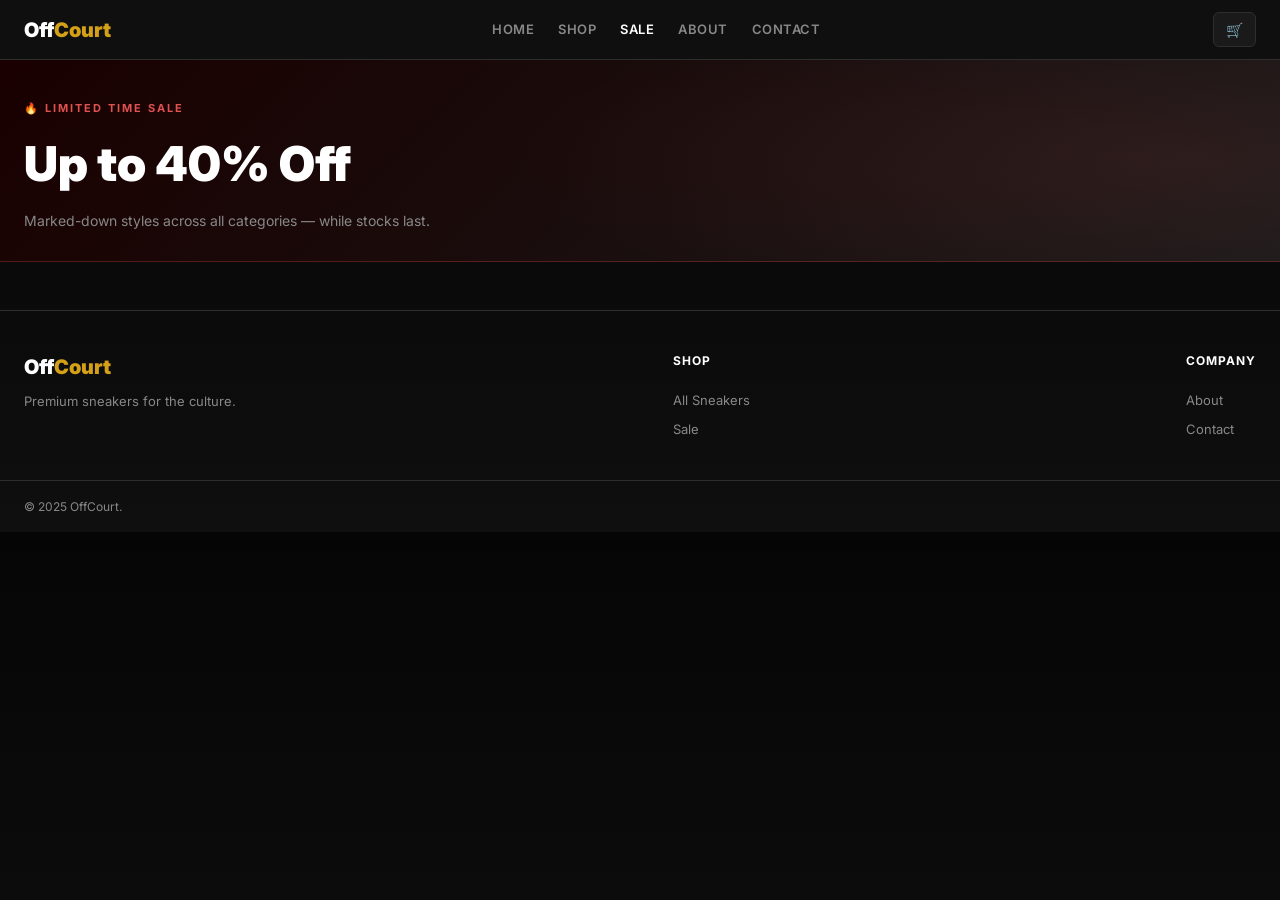
<file: pages/sale.html>
<!DOCTYPE html>
<html lang="en">
<head>
  <meta charset="UTF-8" />
  <meta name="viewport" content="width=device-width, initial-scale=1.0" />
  <title>Sale — OffCourt</title>
  <link rel="stylesheet" href="../css/style.css" />
</head>
<body data-page="sale">

  <nav class="nav" id="nav">
    <a class="nav-logo" href="../index.html">Off<span>Court</span></a>
    <div class="nav-links">
      <a href="../index.html" id="nl-home">Home</a>
      <a href="shop.html"     id="nl-shop">Shop</a>
      <a href="sale.html"     id="nl-sale">Sale</a>
      <a href="about.html"    id="nl-about">About</a>
      <a href="contact.html"  id="nl-contact">Contact</a>
    </div>
    <div class="nav-right">
      <div id="nav-auth-slot"></div>
      <button class="cart-btn" onclick="openCart()">🛒 <span class="cbadge" id="cbadge">0</span></button>
      <button class="ham" id="ham" onclick="toggleMob()"><span></span><span></span><span></span></button>
    </div>
  </nav>
  <div class="mob-menu" id="mob-menu">
    <a href="../index.html" id="ml-home"    onclick="closeMob()">Home</a>
    <a href="shop.html"     id="ml-shop"    onclick="closeMob()">Shop</a>
    <a href="sale.html"     id="ml-sale"    onclick="closeMob()">Sale</a>
    <a href="about.html"    id="ml-about"   onclick="closeMob()">About</a>
    <a href="contact.html"  id="ml-contact" onclick="closeMob()">Contact</a>
  </div>

  <div class="page-wrap">

    <!-- SALE HEADER -->
    <div class="sale-header">
      <div class="sale-tag">🔥 Limited Time Sale</div>
      <h1>Up to 40% Off</h1>
      <p>Marked-down styles across all categories — while stocks last.</p>
    </div>

    <!-- SALE PRODUCTS (only products that have an old/original price) -->
    <div style="padding:24px">
      <div id="sale-grid" style="display:grid;grid-template-columns:repeat(auto-fill,minmax(200px,1fr));gap:16px;"></div>
    </div>

    <footer class="footer">
      <div class="f-brand"><h3>Off<span>Court</span></h3><p>Premium sneakers for the culture.</p></div>
      <div class="f-col"><h4>Shop</h4><a href="shop.html">All Sneakers</a><a href="sale.html">Sale</a></div>
      <div class="f-col"><h4>Company</h4><a href="about.html">About</a><a href="contact.html">Contact</a></div>
    </footer>
    <div class="f-btm"><span>© 2025 OffCourt.</span></div>
  </div>

  <!-- CART + CHECKOUT (same on every page) -->
  <div class="overlay" id="overlay" onclick="closeCart()"></div>
  <aside class="cdr" id="cdr">
    <div class="cdr-h"><div class="cdr-title">Your Cart</div><button class="xb" onclick="closeCart()">✕</button></div>
    <div class="cdr-items" id="cdr-items"></div>
    <div id="cdr-foot" style="display:none">
      <div class="cdr-foot-inner">
        <div class="cdr-row"><span>Subtotal</span><span id="cdr-sub">$0</span></div>
        <div class="cdr-row"><span>Shipping</span><span id="cdr-ship">Free</span></div>
        <div class="cdr-row big"><span>Total</span><span id="cdr-tot">$0</span></div>
        <button class="btn-gold" style="width:100%;margin-top:14px;padding:14px" onclick="openCheckout()">Checkout →</button>
      </div>
    </div>
  </aside>
  <div class="mbg" id="mbg">
    <div class="modal">
      <div class="modal-h"><div class="modal-title" id="modal-title">Checkout</div><button class="xb" onclick="closeModal()">✕</button></div>
      <div class="modal-body" id="modal-body">
        <div class="frow">
          <div class="fg"><label>First Name</label><input class="fi" id="o-fn" type="text" placeholder="First name" /></div>
          <div class="fg"><label>Last Name</label><input class="fi" id="o-ln" type="text" placeholder="Last name" /></div>
        </div>
        <div class="fg"><label>Email</label><input class="fi" id="o-em" type="email" placeholder="your@email.com" /></div>
        <div class="fg"><label>Address</label><input class="fi" id="o-ad" type="text" placeholder="Street address" /></div>
        <div class="frow">
          <div class="fg"><label>City</label><input class="fi" id="o-ci" type="text" placeholder="City" /></div>
          <div class="fg"><label>PIN Code</label><input class="fi" id="o-pi" type="text" placeholder="160001" /></div>
        </div>
        <div class="fg" style="margin-top:16px"><label>Card Number</label><input class="fi" id="o-cn" type="text" placeholder="4111 1111 1111 1111" maxlength="19" oninput="fmtCard(this)" /></div>
        <div class="frow">
          <div class="fg"><label>Expiry</label><input class="fi" id="o-ex" type="text" placeholder="MM / YY" maxlength="7" oninput="fmtExp(this)" /></div>
          <div class="fg"><label>CVV</label><input class="fi" id="o-cv" type="password" placeholder="•••" maxlength="3" /></div>
        </div>
        <button class="btn-gold" style="width:100%;margin-top:8px;padding:14px" onclick="placeOrder()">Place Order →</button>
      </div>
    </div>
  </div>
  <div class="toast" id="toast"></div>

  <script src="../js/products.js"></script>
  <script src="../js/auth.js"></script>
  <script src="../js/cart.js"></script>
  <script src="../js/nav.js"></script>
  <script>
    document.addEventListener('DOMContentLoaded', function() {
      // Only show products that have a sale price (p.old != null)
      var saleItems = PRODUCTS.filter(function(p) { return p.old !== null; });
      document.getElementById('sale-grid').innerHTML = saleItems.map(function(p, i) {
        return cardHTML(p, i * 0.04);
      }).join('');
    });
  </script>
</body>
</html>
</file>
<file: css/style.css>
/* =============================================
   OffCourt - Simple Styles
   CSS tells the browser what color, size, and
   position every element should be.
   ============================================= */

@import url('https://fonts.googleapis.com/css2?family=Inter:wght@400;600;700;900&display=swap');

/* --- Reusable color swatches --- */
:root {
  --black:  #0f0f0f;
  --dark:   #1a1a1a;
  --border: #2e2e2e;
  --gold:   #d4a017;
  --white:  #ffffff;
  --text:   #e0e0e0;
  --muted:  #888888;
  --red:    #e05252;
  --green:  #52a052;
  --nav-h:  60px;
}

/* --- Remove default browser styles --- */
*, *::before, *::after { box-sizing: border-box; margin: 0; padding: 0; }
body { font-family: 'Inter', sans-serif; background: linear-gradient(180deg, #050505 0%, #0f0f0f 100%); color: var(--text); font-size: 15px; line-height: 1.6; }
img  { display: block; max-width: 100%; }
a    { text-decoration: none; color: inherit; }
button { cursor: pointer; font-family: inherit; border: none; }

/* ── TOP NAV BAR ─────────────────────────────── */
.nav {
  position: fixed; top: 0; left: 0; right: 0; height: var(--nav-h);
  background: var(--black); border-bottom: 1px solid var(--border);
  display: flex; align-items: center; justify-content: space-between;
  padding: 0 24px; z-index: 100;
}
.nav-logo { font-size: 20px; font-weight: 900; color: var(--white); }
.nav-logo span { color: var(--gold); }
.nav-links { display: flex; gap: 24px; }
.nav-links a { font-size: 13px; font-weight: 600; color: var(--muted); text-transform: uppercase; letter-spacing: 0.5px; transition: color 0.2s; }
.nav-links a:hover, .nav-links a.active { color: var(--white); }
.nav-right { display: flex; align-items: center; gap: 12px; }

/* Cart button */
.cart-btn { position: relative; background: var(--dark); border: 1px solid var(--border); border-radius: 6px; padding: 8px 12px; color: var(--text); font-size: 14px; transition: border-color 0.2s; }
.cart-btn:hover { border-color: var(--gold); color: var(--gold); }
.cbadge { position: absolute; top: -6px; right: -6px; background: var(--gold); color: var(--black); font-size: 10px; font-weight: 700; width: 18px; height: 18px; border-radius: 50%; display: flex; align-items: center; justify-content: center; opacity: 0; transform: scale(0); transition: all 0.2s; }
.cbadge.on { opacity: 1; transform: scale(1); }

/* Mobile hamburger */
.ham { display: none; flex-direction: column; gap: 5px; padding: 6px; cursor: pointer; background: none; }
.ham span { display: block; width: 20px; height: 2px; background: var(--text); border-radius: 2px; transition: all 0.3s; }
.ham.open span:nth-child(1) { transform: translateY(7px) rotate(45deg); }
.ham.open span:nth-child(2) { opacity: 0; }
.ham.open span:nth-child(3) { transform: translateY(-7px) rotate(-45deg); }

/* Mobile menu */
.mob-menu { display: none; position: fixed; top: var(--nav-h); left: 0; right: 0; background: var(--dark); border-bottom: 1px solid var(--border); padding: 16px 24px; flex-direction: column; gap: 12px; z-index: 99; }
.mob-menu.open { display: flex; }
.mob-menu a { font-size: 15px; font-weight: 600; color: var(--text); padding: 8px 0; border-bottom: 1px solid var(--border); }

.page-wrap { padding-top: var(--nav-h); }

/* ── BUTTONS ─────────────────────────────────── */
.btn-gold { display: inline-block; background: var(--gold); color: var(--black); font-weight: 700; font-size: 13px; padding: 12px 24px; border-radius: 6px; border: none; cursor: pointer; transition: opacity 0.2s, transform 0.2s; }
.btn-gold:hover { opacity: 0.88; transform: translateY(-1px); }
.btn-outline { display: inline-block; background: none; color: var(--text); font-weight: 600; font-size: 13px; padding: 11px 24px; border-radius: 6px; border: 1px solid var(--border); cursor: pointer; transition: border-color 0.2s, color 0.2s; }
.btn-outline:hover { border-color: var(--gold); color: var(--gold); }

/* ── PRODUCT CARD ────────────────────────────── */
.pgrid { display: flex; flex-wrap: wrap; gap: 16px; }
.pc { background: var(--dark); border: 1px solid var(--border); border-radius: 8px; overflow: hidden; transition: transform 0.2s, border-color 0.2s; animation: fadeUp 0.4s ease both; }
.pc:hover { transform: translateY(-4px); border-color: var(--gold); }
.pc-img { position: relative; aspect-ratio: 4/3; overflow: hidden; background: #111; }
.pc-img img { width: 100%; height: 100%; object-fit: cover; }
.pc-badge { position: absolute; top: 10px; left: 10px; font-size: 10px; font-weight: 700; padding: 3px 8px; border-radius: 4px; text-transform: uppercase; }
.b-new  { background: var(--gold); color: var(--black); }
.b-sale { background: var(--red);  color: var(--white); }
.b-lim  { background: #6a4fc8;    color: var(--white); }
.pc-body  { padding: 14px; }
.pc-brand { font-size: 11px; font-weight: 700; color: var(--gold); text-transform: uppercase; letter-spacing: 1px; margin-bottom: 4px; }
.pc-name  { font-size: 14px; font-weight: 700; color: var(--white); margin-bottom: 4px; line-height: 1.3; }
.pc-cat   { font-size: 11px; color: var(--muted); margin-bottom: 6px; text-transform: capitalize; }
.pc-stars { font-size: 12px; color: var(--gold); margin-bottom: 10px; }
.pc-stars span { color: var(--muted); font-size: 11px; }
.pc-foot  { display: flex; align-items: center; justify-content: space-between; gap: 8px; }
.pc-price { font-size: 16px; font-weight: 900; color: var(--white); }
.pc-old   { font-size: 12px; color: var(--muted); text-decoration: line-through; margin-left: 6px; }
.pc-add   { background: var(--gold); color: var(--black); font-size: 12px; font-weight: 700; padding: 7px 14px; border-radius: 5px; border: none; cursor: pointer; transition: opacity 0.2s; white-space: nowrap; }
.pc-add:hover { opacity: 0.85; }

/* ── SECTION HEADINGS ────────────────────────── */
.section { padding: 48px 24px; }
.section + .section { border-top: 1px solid var(--border); }
.sec-tag   { font-size: 11px; font-weight: 700; color: var(--gold); text-transform: uppercase; letter-spacing: 2px; margin-bottom: 8px; }
.sec-title { font-size: clamp(24px, 4vw, 40px); font-weight: 900; color: var(--white); margin-bottom: 24px; line-height: 1.1; }
.sec-head  { display: flex; align-items: flex-end; justify-content: space-between; margin-bottom: 24px; flex-wrap: wrap; gap: 12px; }
.btn-link  { font-size: 12px; color: var(--muted); font-weight: 600; text-transform: uppercase; letter-spacing: 0.5px; transition: color 0.2s; }
.btn-link:hover { color: var(--gold); }

/* ── FORM INPUTS ─────────────────────────────── */
.fi { width: 100%; background: #111; border: 1px solid var(--border); border-radius: 6px; padding: 11px 14px; color: var(--text); font-size: 14px; font-family: inherit; outline: none; transition: border-color 0.2s; }
.fi:focus { border-color: var(--gold); }
.fi::placeholder { color: #555; }
.fg { margin-bottom: 14px; }
.fg label { display: block; font-size: 11px; font-weight: 700; color: var(--muted); text-transform: uppercase; letter-spacing: 0.5px; margin-bottom: 6px; }
.frow { display: flex; gap: 12px; }
.frow .fg { flex: 1; }

/* ── CART DRAWER ─────────────────────────────── */
.overlay { position: fixed; inset: 0; background: rgba(0,0,0,0.6); z-index: 200; opacity: 0; pointer-events: none; transition: opacity 0.3s; }
.overlay.on { opacity: 1; pointer-events: all; }
.cdr { position: fixed; top: 0; right: 0; bottom: 0; width: 360px; max-width: 95vw; background: var(--dark); border-left: 1px solid var(--border); z-index: 201; display: flex; flex-direction: column; transform: translateX(100%); transition: transform 0.3s cubic-bezier(0.4,0,0.2,1); }
.cdr.on { transform: translateX(0); }
.cdr-h { display: flex; align-items: center; justify-content: space-between; padding: 18px 20px; border-bottom: 1px solid var(--border); }
.cdr-title { font-size: 16px; font-weight: 700; color: var(--white); }
.cdr-items { flex: 1; overflow-y: auto; padding: 16px 20px; }
.cdr-empty { text-align: center; padding: 60px 20px; color: var(--muted); }
.cdr-empty .ei { font-size: 40px; margin-bottom: 12px; }
.ci { display: flex; gap: 12px; align-items: flex-start; padding: 12px 0; border-bottom: 1px solid var(--border); }
.ci-th { width: 64px; height: 64px; border-radius: 6px; overflow: hidden; background: #111; flex-shrink: 0; }
.ci-th img { width: 100%; height: 100%; object-fit: cover; }
.ci-info { flex: 1; }
.ci-br { font-size: 10px; font-weight: 700; color: var(--gold); text-transform: uppercase; }
.ci-nm { font-size: 13px; font-weight: 600; color: var(--white); margin-bottom: 4px; }
.ci-pr { font-size: 14px; font-weight: 700; color: var(--white); margin-bottom: 8px; }
.qrow  { display: flex; align-items: center; gap: 8px; }
.qb    { width: 26px; height: 26px; background: var(--black); border: 1px solid var(--border); border-radius: 4px; color: var(--text); font-size: 16px; display: flex; align-items: center; justify-content: center; }
.qb:hover { border-color: var(--gold); color: var(--gold); }
.qn    { font-size: 14px; font-weight: 700; color: var(--white); min-width: 20px; text-align: center; }
.ci-del { font-size: 11px; color: var(--muted); background: none; border: none; cursor: pointer; padding: 0; margin-left: auto; align-self: flex-start; }
.ci-del:hover { color: var(--red); }
.cdr-foot-inner { padding: 16px 20px; border-top: 1px solid var(--border); }
.cdr-row { display: flex; justify-content: space-between; margin-bottom: 8px; font-size: 14px; color: var(--muted); }
.cdr-row.big { font-size: 17px; font-weight: 700; color: var(--white); margin-top: 10px; }

/* ── CHECKOUT MODAL ──────────────────────────── */
.mbg { position: fixed; inset: 0; background: rgba(0,0,0,0.7); backdrop-filter: blur(6px); z-index: 300; display: flex; align-items: center; justify-content: center; padding: 20px; opacity: 0; pointer-events: none; transition: opacity 0.3s; }
.mbg.on { opacity: 1; pointer-events: all; }
.modal { background: var(--dark); border: 1px solid var(--border); border-radius: 8px; width: 100%; max-width: 480px; max-height: 90vh; overflow-y: auto; }
.modal-h { display: flex; align-items: center; justify-content: space-between; padding: 18px 24px; border-bottom: 1px solid var(--border); position: sticky; top: 0; background: var(--dark); }
.modal-title { font-size: 18px; font-weight: 700; color: var(--white); }
.modal-body  { padding: 24px; }
.ok-sc  { text-align: center; padding: 24px 0; }
.ok-ic  { font-size: 48px; margin-bottom: 16px; }
.ok-ttl { font-size: 22px; font-weight: 900; color: var(--white); margin-bottom: 8px; }
.ok-msg { color: var(--muted); font-size: 14px; line-height: 1.6; }
.ok-id  { background: var(--black); border: 1px solid var(--border); border-radius: 6px; padding: 10px 20px; font-family: monospace; font-size: 16px; color: var(--gold); margin: 16px auto; display: inline-block; }

/* Close button */
.xb { width: 30px; height: 30px; border-radius: 50%; background: var(--black); border: 1px solid var(--border); color: var(--muted); font-size: 14px; display: flex; align-items: center; justify-content: center; cursor: pointer; transition: all 0.2s; }
.xb:hover { color: var(--white); border-color: var(--gold); }

/* ── TOAST ───────────────────────────────────── */
.toast { position: fixed; bottom: 24px; left: 50%; transform: translateX(-50%) translateY(80px); background: var(--dark); border: 1px solid var(--gold); color: var(--white); font-size: 13px; font-weight: 600; padding: 12px 24px; border-radius: 50px; z-index: 999; opacity: 0; transition: all 0.3s; white-space: nowrap; }
.toast.on { transform: translateX(-50%) translateY(0); opacity: 1; }

/* ── FOOTER ──────────────────────────────────── */
.footer { padding: 40px 24px; border-top: 1px solid var(--border); display: flex; flex-wrap: wrap; gap: 32px; justify-content: space-between; }
.f-brand h3 { font-size: 20px; font-weight: 900; color: var(--white); margin-bottom: 8px; }
.f-brand h3 span { color: var(--gold); }
.f-brand p  { font-size: 13px; color: var(--muted); max-width: 220px; line-height: 1.6; }
.f-col { display: flex; flex-direction: column; gap: 8px; }
.f-col h4 { font-size: 12px; font-weight: 700; color: var(--white); text-transform: uppercase; letter-spacing: 1px; margin-bottom: 12px; }
.f-col a  { font-size: 13px; color: var(--muted); transition: color 0.2s; }
.f-col a:hover { color: var(--gold); }
.f-btm { border-top: 1px solid var(--border); padding: 16px 24px; display: flex; justify-content: space-between; font-size: 12px; color: var(--muted); flex-wrap: wrap; gap: 8px; }

/* ── AUTH MODAL ──────────────────────────────── */
.auth-overlay { position: fixed; inset: 0; background: rgba(0,0,0,0.7); backdrop-filter: blur(6px); z-index: 500; display: flex; align-items: center; justify-content: center; padding: 20px; opacity: 0; pointer-events: none; transition: opacity 0.3s; }
.auth-overlay.show { opacity: 1; pointer-events: all; }
.auth-popup { background: var(--dark); border: 1px solid var(--border); border-radius: 8px; width: 100%; max-width: 400px; padding: 32px 28px; position: relative; transform: translateY(16px) scale(0.97); transition: transform 0.3s; max-height: 90vh; overflow-y: auto; }
.auth-overlay.show .auth-popup { transform: none; }
.auth-popup-logo      { font-size: 22px; font-weight: 900; color: var(--white); margin-bottom: 4px; }
.auth-popup-logo span { color: var(--gold); }
.auth-popup-sub       { font-size: 13px; color: var(--muted); margin-bottom: 24px; }
.auth-popup-close { position: absolute; top: 14px; right: 14px; width: 28px; height: 28px; border-radius: 50%; background: var(--black); border: 1px solid var(--border); color: var(--muted); font-size: 13px; display: flex; align-items: center; justify-content: center; cursor: pointer; transition: all 0.2s; }
.auth-popup-close:hover { color: var(--white); border-color: var(--gold); }
.auth-tabs { display: flex; margin-bottom: 24px; border-bottom: 1px solid var(--border); }
.auth-tab  { flex: 1; padding: 10px; font-size: 13px; font-weight: 700; background: none; border: none; color: var(--muted); cursor: pointer; transition: color 0.2s; border-bottom: 2px solid transparent; margin-bottom: -1px; }
.auth-tab.active { color: var(--gold); border-bottom-color: var(--gold); }
.auth-err  { font-size: 12px; color: var(--red); min-height: 18px; margin-bottom: 10px; }
.pass-wrap { position: relative; }
.pass-wrap .fi { padding-right: 42px; }
.pass-eye { position: absolute; right: 12px; top: 50%; transform: translateY(-50%); background: none; border: none; font-size: 14px; cursor: pointer; color: var(--muted); padding: 0; }
.str-bar  { height: 3px; background: var(--border); border-radius: 3px; margin-top: 6px; }
.str-fill { height: 100%; border-radius: 3px; transition: width 0.3s, background 0.3s; width: 0; }
.str-lbl  { font-size: 11px; margin-top: 4px; font-weight: 600; }
.code-row { display: flex; gap: 8px; justify-content: center; margin: 20px 0 14px; }
.code-box { width: 44px; height: 52px; background: #111; border: 1px solid var(--border); border-radius: 6px; text-align: center; font-size: 22px; font-weight: 700; color: var(--white); outline: none; transition: border-color 0.2s; }
.code-box:focus { border-color: var(--gold); }
.demo-box { background: rgba(212,160,23,0.08); border: 1px solid rgba(212,160,23,0.25); border-radius: 6px; padding: 10px 14px; font-size: 12px; color: var(--muted); margin-bottom: 12px; line-height: 1.7; }
.demo-box strong { color: var(--white); font-size: 16px; letter-spacing: 3px; }
.demo-lbl { color: var(--gold); font-weight: 700; }
.auth-switch { font-size: 13px; color: var(--muted); text-align: center; margin-top: 14px; }
.auth-switch a { color: var(--gold); cursor: pointer; font-weight: 600; }
.btn-signin { display: flex; align-items: center; gap: 6px; background: var(--gold); color: var(--black); font-size: 12px; font-weight: 700; padding: 8px 14px; border-radius: 6px; border: none; cursor: pointer; transition: opacity 0.2s; }
.btn-signin:hover { opacity: 0.85; }
.nav-avatar { width: 32px; height: 32px; border-radius: 50%; background: var(--gold); color: var(--black); font-size: 12px; font-weight: 900; display: flex; align-items: center; justify-content: center; cursor: pointer; transition: transform 0.2s; }
.nav-avatar:hover { transform: scale(1.1); }
.user-drop-wrap { position: relative; }
.user-drop { position: absolute; top: calc(100% + 10px); right: 0; background: var(--dark); border: 1px solid var(--border); border-radius: 8px; min-width: 180px; box-shadow: 0 12px 40px rgba(0,0,0,0.5); opacity: 0; pointer-events: none; transform: translateY(-6px); transition: all 0.2s; z-index: 200; }
.user-drop.open { opacity: 1; pointer-events: all; transform: none; }
.user-drop-name  { font-size: 13px; font-weight: 700; color: var(--white); padding: 12px 14px 2px; }
.user-drop-email { font-size: 11px; color: var(--muted); padding: 0 14px 12px; }
.user-drop-hr    { border: none; border-top: 1px solid var(--border); }
.user-drop-btn   { display: block; width: 100%; padding: 10px 14px; text-align: left; background: none; border: none; font-size: 13px; color: var(--text); cursor: pointer; transition: color 0.2s; }
.user-drop-btn:hover { color: var(--gold); }
@keyframes shake { 0%,100% { transform: translateX(0); } 25%,75% { transform: translateX(-6px); } 50% { transform: translateX(6px); } }
.shake { animation: shake 0.4s ease; }

/* ── FILTER BAR ──────────────────────────────── */
.filter-bar { padding: 14px 24px; display: flex; gap: 10px; flex-wrap: wrap; align-items: center; border-bottom: 1px solid var(--border); background: var(--black); position: sticky; top: var(--nav-h); z-index: 50; }
.sel { background: var(--dark); border: 1px solid var(--border); color: var(--text); padding: 9px 32px 9px 12px; border-radius: 6px; font-size: 13px; font-family: inherit; cursor: pointer; appearance: none; background-image: url("data:image/svg+xml,%3Csvg xmlns='http://www.w3.org/2000/svg' width='10' height='6' viewBox='0 0 10 6'%3E%3Cpath d='M1 1l4 4 4-4' stroke='%23888' stroke-width='1.5' fill='none' stroke-linecap='round'/%3E%3C/svg%3E"); background-repeat: no-repeat; background-position: right 10px center; transition: border-color 0.2s; }
.sel:focus { border-color: var(--gold); outline: none; }
.res-count { margin-left: auto; font-size: 12px; color: var(--muted); }

/* ── HERO ────────────────────────────────────── */
.hero { min-height: calc(100vh - var(--nav-h)); display: flex; align-items: center; padding: 60px 24px; position: relative; overflow: hidden; }
.hero-bg { position: absolute; inset: 0; background: radial-gradient(ellipse 60% 60% at 70% 50%, rgba(212,160,23,0.06), transparent); }
.hero-content { position: relative; z-index: 1; max-width: 520px; }
.hero-tag { font-size: 11px; font-weight: 700; color: var(--gold); text-transform: uppercase; letter-spacing: 2px; margin-bottom: 16px; }
.hero h1  { font-size: clamp(42px, 7vw, 80px); font-weight: 900; color: var(--white); line-height: 1.05; margin-bottom: 16px; }
.hero h1 em { color: var(--gold); font-style: italic; }
.hero p   { font-size: 15px; color: var(--muted); margin-bottom: 28px; max-width: 380px; line-height: 1.7; }
.hero-btns { display: flex; gap: 12px; flex-wrap: wrap; }
.hero-img { position: absolute; right: 0; top: 0; bottom: 0; width: 45%; overflow: hidden; }
.hero-img img { width: 100%; height: 100%; object-fit: cover; opacity: 0.92; }
.hero-img::before { content: ''; position: absolute; left: 0; top: 0; bottom: 0; width: 200px; z-index: 1; background: linear-gradient(90deg, var(--black), transparent); }
.hero-img::after { content: ''; position: absolute; inset: 0; background: linear-gradient(180deg, rgba(15,15,15,0.1), rgba(0,0,0,0.75)); pointer-events: none; }

/* ── PROMO BANNER ────────────────────────────── */
.promo-banner { margin: 0 24px 48px; background: linear-gradient(135deg, #1a1000, var(--dark)); border: 1px solid rgba(212,160,23,0.3); border-radius: 8px; padding: 40px 36px; position: relative; overflow: hidden; }
.promo-banner::before { content: ''; position: absolute; inset: 0; background: radial-gradient(ellipse 60% 80% at 90% 50%, rgba(212,160,23,0.1), transparent); }
.promo-banner > * { position: relative; z-index: 1; }
.promo-banner p { font-size: 14px; color: var(--muted); margin-bottom: 20px; }

/* ── CATEGORY PILLS ──────────────────────────── */
.cat-pills { display: flex; gap: 10px; flex-wrap: wrap; }
.cat-pill { flex: 1 1 130px; background: var(--dark); border: 1px solid var(--border); border-radius: 8px; padding: 20px 14px; text-align: center; cursor: pointer; transition: all 0.2s; }
.cat-pill:hover { border-color: var(--gold); transform: translateY(-2px); }
.cat-pill .ci { font-size: 26px; margin-bottom: 8px; }
.cat-pill .cn { font-size: 12px; font-weight: 700; color: var(--white); text-transform: uppercase; }
.cat-pill .cc { font-size: 11px; color: var(--muted); margin-top: 2px; }

/* ── PAGE HEADER ─────────────────────────────── */
.page-header { padding: 40px 24px 28px; border-bottom: 1px solid var(--border); }
.page-header h1 { font-size: clamp(28px, 5vw, 48px); font-weight: 900; color: var(--white); margin-bottom: 6px; }
.page-header p  { font-size: 14px; color: var(--muted); }

/* ── ABOUT PAGE ──────────────────────────────── */
.about-grid { display: flex; gap: 24px; flex-wrap: wrap; }
.about-grid > div { flex: 1 1 280px; }
.info-card { background: var(--dark); border: 1px solid var(--border); border-radius: 8px; padding: 24px; }
.info-card .ic-icon { font-size: 28px; margin-bottom: 10px; }
.info-card h3 { font-size: 16px; font-weight: 700; color: var(--white); margin-bottom: 8px; }
.info-card p  { font-size: 13px; color: var(--muted); line-height: 1.6; }
.stat-row { display: flex; gap: 16px; flex-wrap: wrap; margin-top: 24px; }
.stat-box { flex: 1 1 100px; background: var(--dark); border: 1px solid var(--border); border-radius: 8px; padding: 20px; text-align: center; }
.stat-box .sn { font-size: 28px; font-weight: 900; color: var(--gold); }
.stat-box .sl { font-size: 12px; color: var(--muted); text-transform: uppercase; margin-top: 4px; }

/* ── CONTACT PAGE ────────────────────────────── */
.contact-grid { display: flex; gap: 32px; flex-wrap: wrap; }
.contact-grid > div { flex: 1 1 280px; }
.contact-info-item { display: flex; gap: 14px; align-items: flex-start; margin-bottom: 20px; }
.cii-icon { font-size: 22px; flex-shrink: 0; }
.cii-text h4 { font-size: 13px; font-weight: 700; color: var(--white); margin-bottom: 4px; }
.cii-text p  { font-size: 13px; color: var(--muted); }

/* ── SALE HEADER ─────────────────────────────── */
.sale-header { background: linear-gradient(135deg, #1a0000, var(--dark)); border-bottom: 1px solid rgba(224,82,82,0.3); padding: 40px 24px 28px; position: relative; overflow: hidden; }
.sale-header::before { content: ''; position: absolute; inset: 0; background: radial-gradient(ellipse 50% 80% at 90% 50%, rgba(224,82,82,0.1), transparent); }
.sale-header > * { position: relative; z-index: 1; }
.sale-tag { font-size: 11px; font-weight: 700; color: var(--red); text-transform: uppercase; letter-spacing: 2px; margin-bottom: 8px; }
.sale-header h1 { font-size: clamp(28px, 5vw, 48px); font-weight: 900; color: var(--white); margin-bottom: 8px; }
.sale-header p  { font-size: 14px; color: var(--muted); }

/* ── Drop Club / Supabase features ───────────── */
.backend-banner {
  position: fixed; bottom: 0; left: 0; right: 0; z-index: 200;
  background: #2a2208; color: var(--gold); font-size: 12px; font-weight: 600;
  text-align: center; padding: 10px 16px; border-top: 1px solid var(--gold);
  transition: transform 0.3s;
}
.backend-banner.ok { background: #0d2218; color: var(--green); border-color: var(--green); }
.backend-banner.hide { transform: translateY(100%); }

.drop-hero { padding: 48px 24px 32px; border-bottom: 1px solid var(--border); background: linear-gradient(180deg, #1a1520, var(--black)); }
.drop-hero h1 { font-size: clamp(28px, 5vw, 42px); font-weight: 900; color: var(--white); margin: 8px 0; }
.drop-hero p { color: var(--muted); max-width: 560px; line-height: 1.7; }

.drops-grid { display: grid; grid-template-columns: repeat(auto-fill, minmax(260px, 1fr)); gap: 20px; }
.drop-card { background: var(--dark); border: 1px solid var(--border); border-radius: 10px; overflow: hidden; }
.drop-card:hover { border-color: #6a4fc8; }
.drop-card-img { aspect-ratio: 4/3; overflow: hidden; }
.drop-card-img img { width: 100%; height: 100%; object-fit: cover; }
.drop-card-body { padding: 18px; }
.drop-card-body h3 { font-size: 16px; color: var(--white); margin: 6px 0; }
.drop-date { font-size: 13px; color: var(--gold); margin-bottom: 6px; }
.drop-wl { font-size: 12px; color: var(--muted); margin-bottom: 8px; }
.drop-price { font-size: 20px; font-weight: 800; color: var(--white); }

.pc-drop .pc-actions { display: flex; flex-direction: column; gap: 6px; align-items: stretch; }
.pc-wait { width: 100%; background: #2a2040; color: #c9b8ff; border: 1px solid #6a4fc8; border-radius: 6px; padding: 8px; font-size: 11px; font-weight: 700; }
.pc-wait.on-list { background: #1a3020; border-color: var(--green); color: var(--green); }
.pc-wait.compact { margin-top: 6px; }
.pc-add.secondary { background: var(--dark); color: var(--text); border: 1px solid var(--border); }
.pc-drop-meta { font-size: 11px; color: var(--muted); margin-bottom: 6px; }

.delivery-pick { margin-bottom: 16px; }
.del-opt { display: block; font-size: 13px; color: var(--text); margin-bottom: 10px; cursor: pointer; }
.del-opt input { margin-right: 8px; accent-color: var(--gold); }
.checkout-note { font-size: 11px; color: var(--muted); margin-top: 12px; line-height: 1.5; }

.user-drop-link { display: block; width: 100%; text-align: left; padding: 10px 16px; font-size: 13px; color: var(--text); }
.user-drop-link:hover { color: var(--gold); background: rgba(255,255,255,0.04); }

.order-card { background: var(--dark); border: 1px solid var(--border); border-radius: 8px; padding: 20px; margin-bottom: 16px; }
.order-card-head { display: flex; justify-content: space-between; flex-wrap: wrap; gap: 8px; margin-bottom: 8px; color: var(--white); }
.order-card-head span { font-size: 12px; color: var(--muted); }
.order-meta { font-size: 13px; color: var(--muted); margin-bottom: 12px; }
.order-items { margin-left: 18px; font-size: 13px; color: var(--text); }
.order-items li { margin-bottom: 4px; }
.orders-loading { color: var(--muted); }

.drop-preview { display: grid; grid-template-columns: repeat(auto-fill, minmax(220px, 1fr)); gap: 16px; }

/* ── ANIMATIONS ──────────────────────────────── */
@keyframes fadeUp { from { opacity: 0; transform: translateY(16px); } to { opacity: 1; transform: translateY(0); } }

/* ── RESPONSIVE ──────────────────────────────── */
@media (max-width: 768px) {
  .nav-links { display: none; }
  .ham { display: flex; }
  .hero-img { display: none; }
  .hero { padding: 40px 24px 60px; min-height: auto; }
  .frow { flex-direction: column; }
  .footer { flex-direction: column; gap: 20px; }
  .cdr { width: 100%; }
}
@media (max-width: 520px) {
  .cat-pill { flex: 1 1 100%; }
}
</file>
